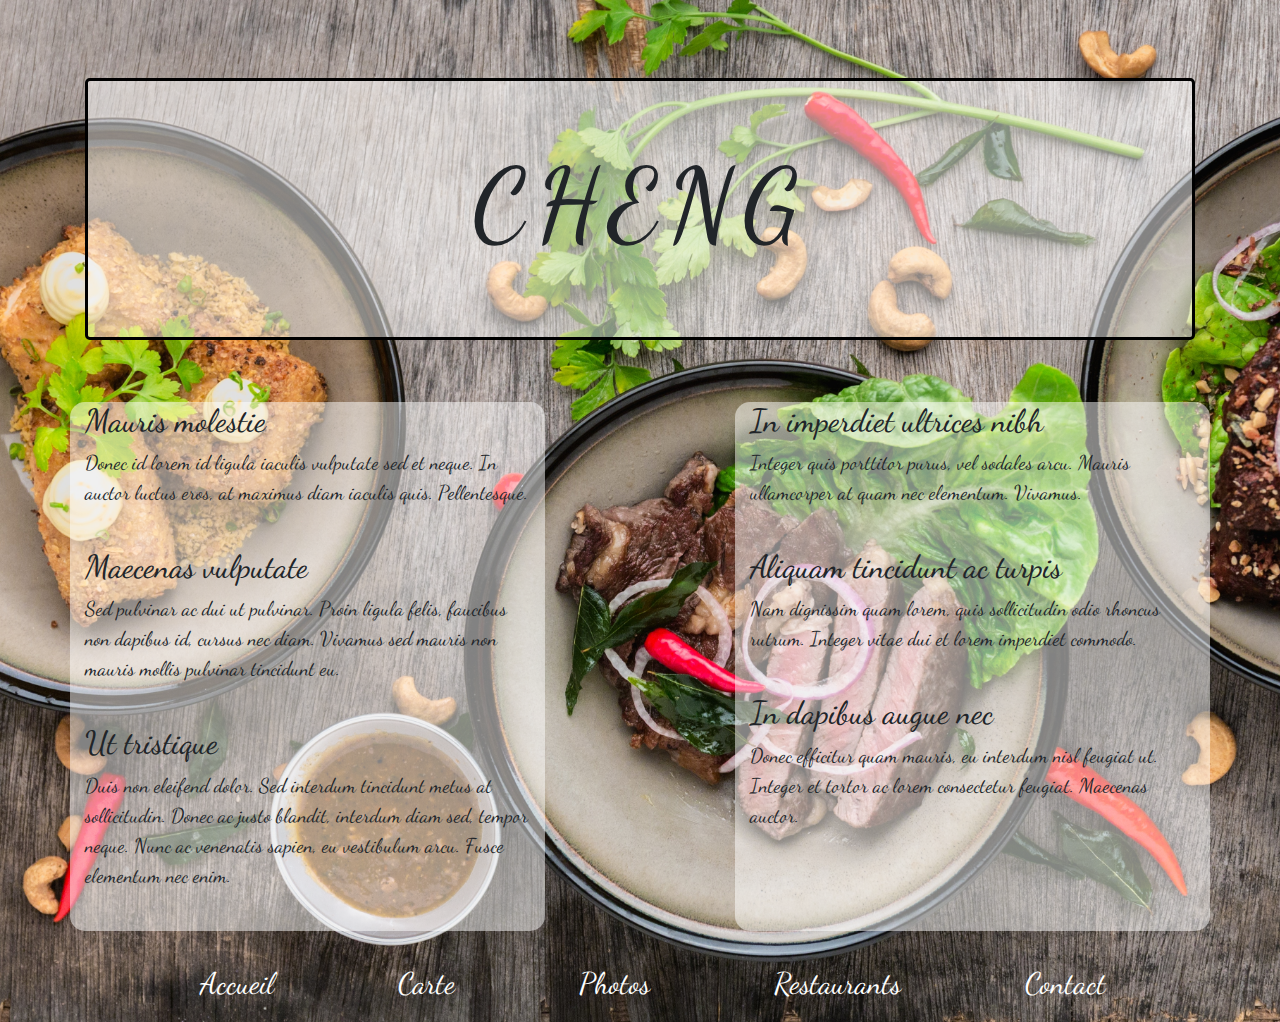
<file: index.html>
<!DOCTYPE html>
<html>
<head>
	<title>restaurant-css-framework</title>
	<meta charset="utf-8">
	<meta http-equiv="X-UA-Compatible" content="IE=edge">
	<meta name="viewport" content="width=device-width, initial-scale=1">
	<link rel="stylesheet" href="css/bootstrap.min.css">
	<link rel="stylesheet" type="text/css" href="style.css">
	<link href="https://fonts.googleapis.com/css?family=Dancing+Script" rel="stylesheet">
	<link rel="stylesheet" href="cssa/font-awesome.min.css">
</head>
<body>
	<div class="container">
		<div class="jumbotron">
			<h1>CHENG</h1>
		</div>
		<div class="row">
			<div class="tableau1 col-5 col-sm-5 col-md-5 col-lg-5">
				<h2>Mauris molestie</h2>
				<p>
					Donec id lorem id ligula iaculis vulputate sed et neque. In auctor luctus eros, at maximus diam iaculis quis. Pellentesque.
				</p><br>
				<h2>Maecenas vulputate</h2>
				<p>
					Sed pulvinar ac dui ut pulvinar. Proin ligula felis, faucibus non dapibus id, cursus nec diam. Vivamus sed mauris non mauris mollis pulvinar tincidunt eu.
				</p><br>
				<h2>Ut tristique</h2>
				<p>
					Duis non eleifend dolor. Sed interdum tincidunt metus at sollicitudin. Donec ac justo blandit, interdum diam sed, tempor neque. Nunc ac venenatis sapien, eu vestibulum arcu. Fusce elementum nec enim.
				</p><br>
			</div>
			<div class="tableau2 offset-2 col-5 col-sm-5 col-md-5 col-lg-5">
				<h2>In imperdiet ultrices nibh</h2>
				<p>
					Integer quis porttitor purus, vel sodales arcu. Mauris ullamcorper at quam nec elementum. Vivamus.
				</p><br>
				<h2>Aliquam tincidunt ac turpis</h2>
				<p>
					Nam dignissim quam lorem, quis sollicitudin odio rhoncus rutrum. Integer vitae dui et lorem imperdiet commodo.
				</p><br>
				<h2>In dapibus augue nec</h2>
				<p>
					Donec efficitur quam mauris, eu interdum nisl feugiat ut. Integer et tortor ac lorem consectetur feugiat. Maecenas auctor.
				</p><br>
			</div>
			<div class="row">
				<div class="footer col-12 col-sm-12 col-md-12 col-lg-12">
					<ul class="pages">
						<li class="page"><a href="index.html">Accueil</a></li>
						<li class="page"><a href="carte.html">Carte</a></li>
						<li class="page"><a href="photos.html">Photos</a></li>
						<li class="page"><a href="restaurants.html">Restaurants</a></li>
						<li class="page"><a href="contact.html">Contact</a></li>
					</ul>
				</div>
			</div>
		</div>
	</div>
</body>
</html>
</file>
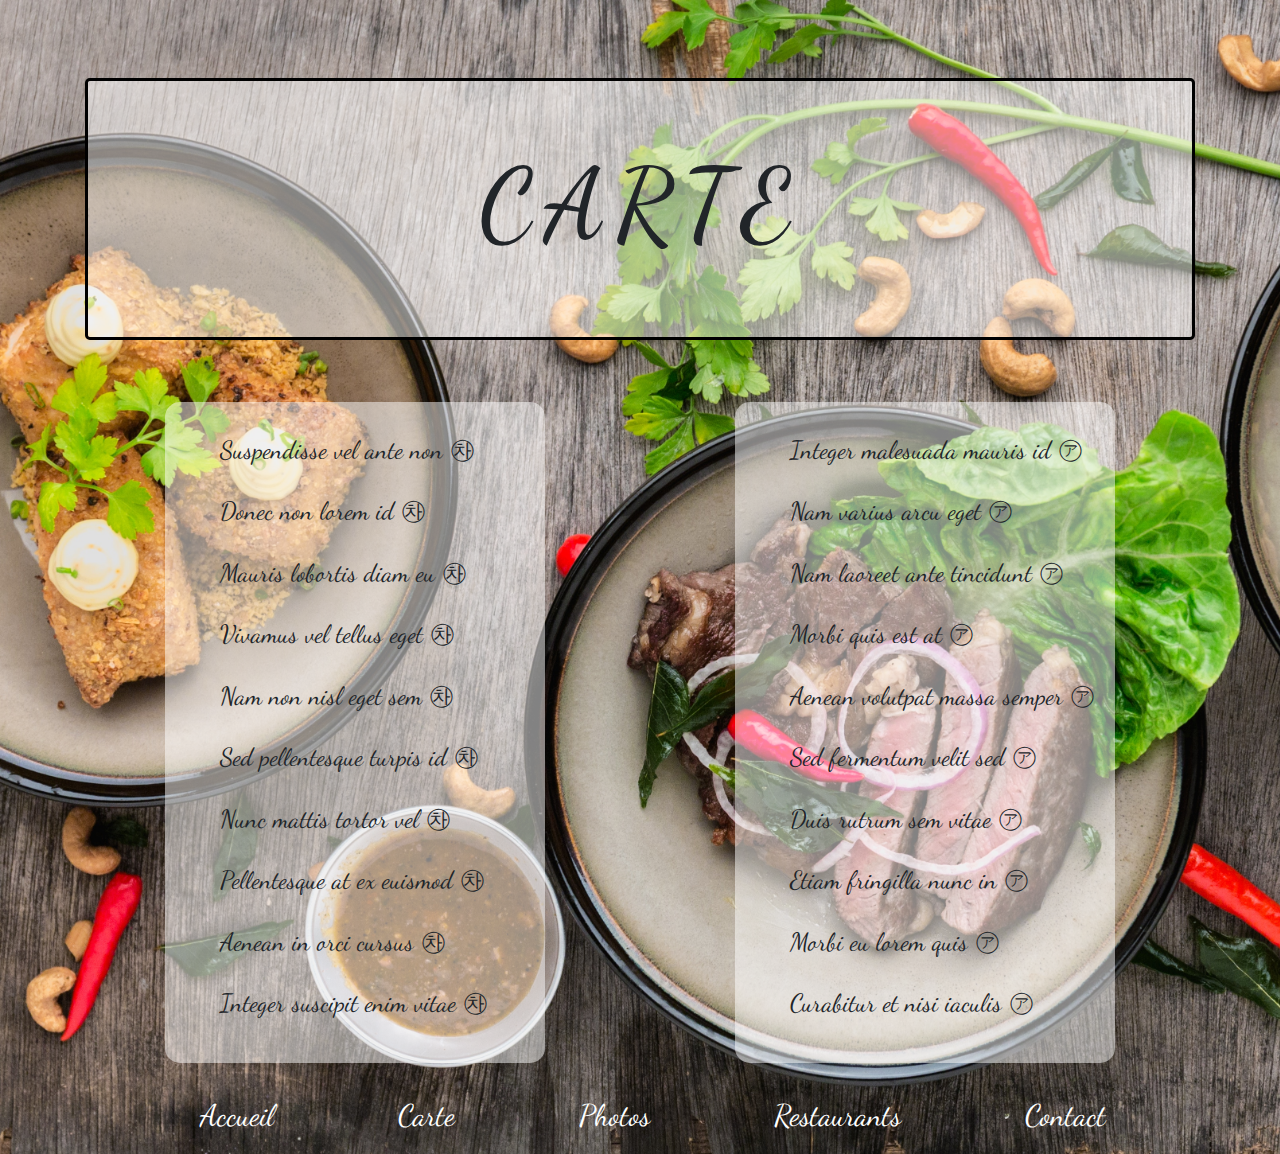
<file: carte.html>
<!DOCTYPE html>
<html>
<head>
	<title>restaurant-css-framework</title>
	<meta charset="utf-8">
	<meta http-equiv="X-UA-Compatible" content="IE=edge">
	<meta name="viewport" content="width=device-width, initial-scale=1">
	<link rel="stylesheet" href="css/bootstrap.min.css">
	<link rel="stylesheet" type="text/css" href="style.css">
	<link href="https://fonts.googleapis.com/css?family=Dancing+Script" rel="stylesheet">
	<link rel="stylesheet" href="cssa/font-awesome.min.css">
</head>
<body>
	<div class="container">
		<div class="jumbotron">
			<h1>CARTE</h1>
		</div>
		<div class="row">
			<div class="tableau1 offset-1 col-4 col-sm-4 col-md-4 col-lg-4">
				<ul class="plats">
					<li class="carte">Suspendisse vel ante non &#12919;</li><br>

					<li class="carte">Donec non lorem id &#12919;</li><br>
 
 					<li class="carte">Mauris lobortis diam eu &#12919;</li><br>

					<li class="carte">Vivamus vel tellus eget &#12919;</li><br>
  
  					<li class="carte">Nam non nisl eget sem &#12919;</li><br>
  
  					<li class="carte">Sed pellentesque turpis id &#12919;</li><br>

					<li class="carte">Nunc mattis tortor vel &#12919;</li><br>
  
  					<li class="carte">Pellentesque at ex euismod &#12919;</li><br>
  
  					<li class="carte">Aenean in orci cursus &#12919;</li><br>
  
  					<li class="carte">Integer suscipit enim vitae &#12919;</li><br>
  				</ul>
			</div>
			<div class="tableau2 offset-2 col-4 col-sm-4 col-md-4 col-lg-4">
				<ul class="plats">
					<li class="carte">Integer malesuada mauris id &#13008;</li><br>

					<li class="carte">Nam varius arcu eget &#13008;</li><br>
  
  					<li class="carte">Nam laoreet ante tincidunt &#13008;</li><br>

					<li class="carte">Morbi quis est at &#13008;</li><br>
  
  					<li class="carte">Aenean volutpat massa semper &#13008;</li><br>
  
  					<li class="carte">Sed fermentum velit sed &#13008;</li><br>
  
  					<li class="carte">Duis rutrum sem vitae &#13008;</li><br>
  
  					<li class="carte">Etiam fringilla nunc in &#13008;</li><br>
  
  					<li class="carte">Morbi eu lorem quis &#13008;</li><br>
  
  					<li class="carte">Curabitur et nisi iaculis &#13008;</li><br>
				</ul>
			</div>
			<div class="row">
				<div class="footer col-12 col-sm-12 col-md-12 col-lg-12">
					<ul class="pages">
						<li class="page"><a href="index.html">Accueil</a></li>
						<li class="page"><a href="carte.html">Carte</a></li>
						<li class="page"><a href="photos.html">Photos</a></li>
						<li class="page"><a href="restaurants.html">Restaurants</a></li>
						<li class="page"><a href="contact.html">Contact</a></li>
					</ul>
				</div>
			</div>
		</div>
	</div>
</body>
</file>
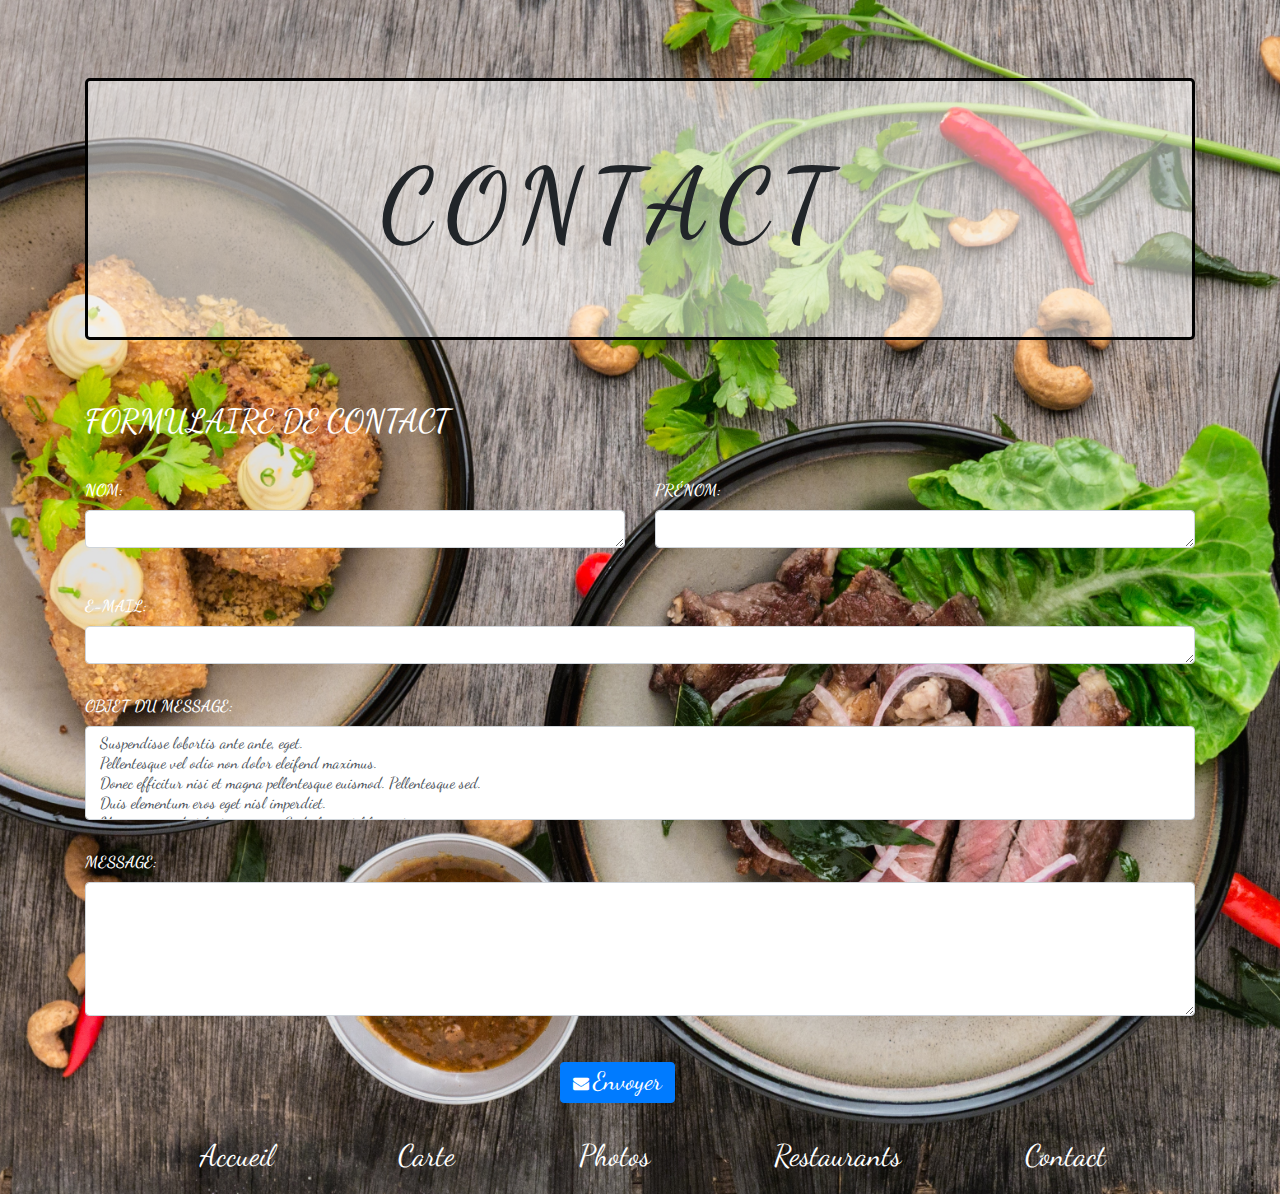
<file: contact.html>
<!DOCTYPE html>
<html>
<head>
	<title>restaurant-css-framework</title>
	<meta charset="utf-8">
	<meta http-equiv="X-UA-Compatible" content="IE=edge">
	<meta name="viewport" content="width=device-width, initial-scale=1">
	<link rel="stylesheet" href="css/bootstrap.min.css">
	<link rel="stylesheet" type="text/css" href="style.css">
	<link href="https://fonts.googleapis.com/css?family=Dancing+Script" rel="stylesheet">
	<link rel="stylesheet" href="cssa/font-awesome.min.css">
</head>
<body>
	<div class="container">
		<div class="jumbotron">
			<h1 class="contact">CONTACT</h1>
		</div>
		<div class="row">
			<div class="formulaire col-12 col-sm-12 col-md-12 col-lg-12">
				<h2>FORMULAIRE DE CONTACT</h2>
			</div>
			<div class="nom form-group col-6 col-sm-6 col-md-6 col-lg-6">
				<label for="exampleTextarea">NOM:</label>
				<textarea class="form-control" rows="1"></textarea>
			</div>
			<div class="prenom col-6 col-sm-6 col-md-6 col-lg-6">
				<label for="exampleTextarea">PRÉNOM:</label>
				<textarea class="form-control" rows="1"></textarea>
			</div>
			<div class="email col-12 col-sm-12 col-md-12 col-lg-12">
				<label for="exampleTextarea">E-MAIL:</label>
				<textarea class="form-control" rows="1"></textarea>
			</div>
			<div class="objmsg col-12 col-sm-12 col-md-12 col-lg-12">
				<label for="exampleTextarea">OBJET DU MESSAGE:</label>
				<select multiple class=form-control>
 					<option value=un>Suspendisse lobortis ante ante, eget.</option>
 					<option value=deux>Pellentesque vel odio non dolor eleifend maximus.</option>
 					<option value=trois>Donec efficitur nisi et magna pellentesque euismod. Pellentesque sed.</option>
 					<option value="quatre">Duis elementum eros eget nisl imperdiet.</option>
 					<option value="cinq">Mauris imperdiet luctus massa. Sed placerat libero at.</option>
 					<option value="six">Pellentesque eget risus ornare, placerat augue a, fermentum felis. Proin.</option>
 					<option value="sept">Nam metus augue, luctus.</option>
 					<option value="huit">Nunc ac nibh nulla. Nam sed ex consequat, convallis diam porttitor.</option>
 					<option value="neuf">Curabitur sed lacinia dui. Nulla eu tellus eget enim consectetur mattis. Donec.</option>
 					<option value="dix">In sed nulla sodales, tristique sem quis, maximus orci. Pellentesque sagittis augue velit. </option>
				</select>
			</div>
			<div class="msg form-group col-12 col-sm-12 col-md-12 col-lg-12">
    			<label for="exampleTextarea">MESSAGE:</label>
    			<textarea class="form-control" id="exampleTextarea" rows="5"></textarea>
  			</div>
  			<div class="boutton offset-5 col-4 col-sm-4 col-md-4 col-lg-4">
  				<button type="submit" class="btn btn-primary"><i class="fa fa-envelope" aria-hidden="true"> <span class="envoyer">Envoyer</span></i>
</button>
  			</div>
  			<div class="row">
				<div class="footer col-12 col-sm-12 col-md-12 col-lg-12">
					<ul class="pages">
						<li class="page"><a href="index.html">Accueil</a></li>
						<li class="page"><a href="carte.html">Carte</a></li>
						<li class="page"><a href="photos.html">Photos</a></li>
						<li class="page"><a href="restaurants.html">Restaurants</a></li>
						<li class="page"><a href="contact.html">Contact</a></li>
					</ul>
				</div>
			</div>
		</div>
	</div>
</body>
</file>
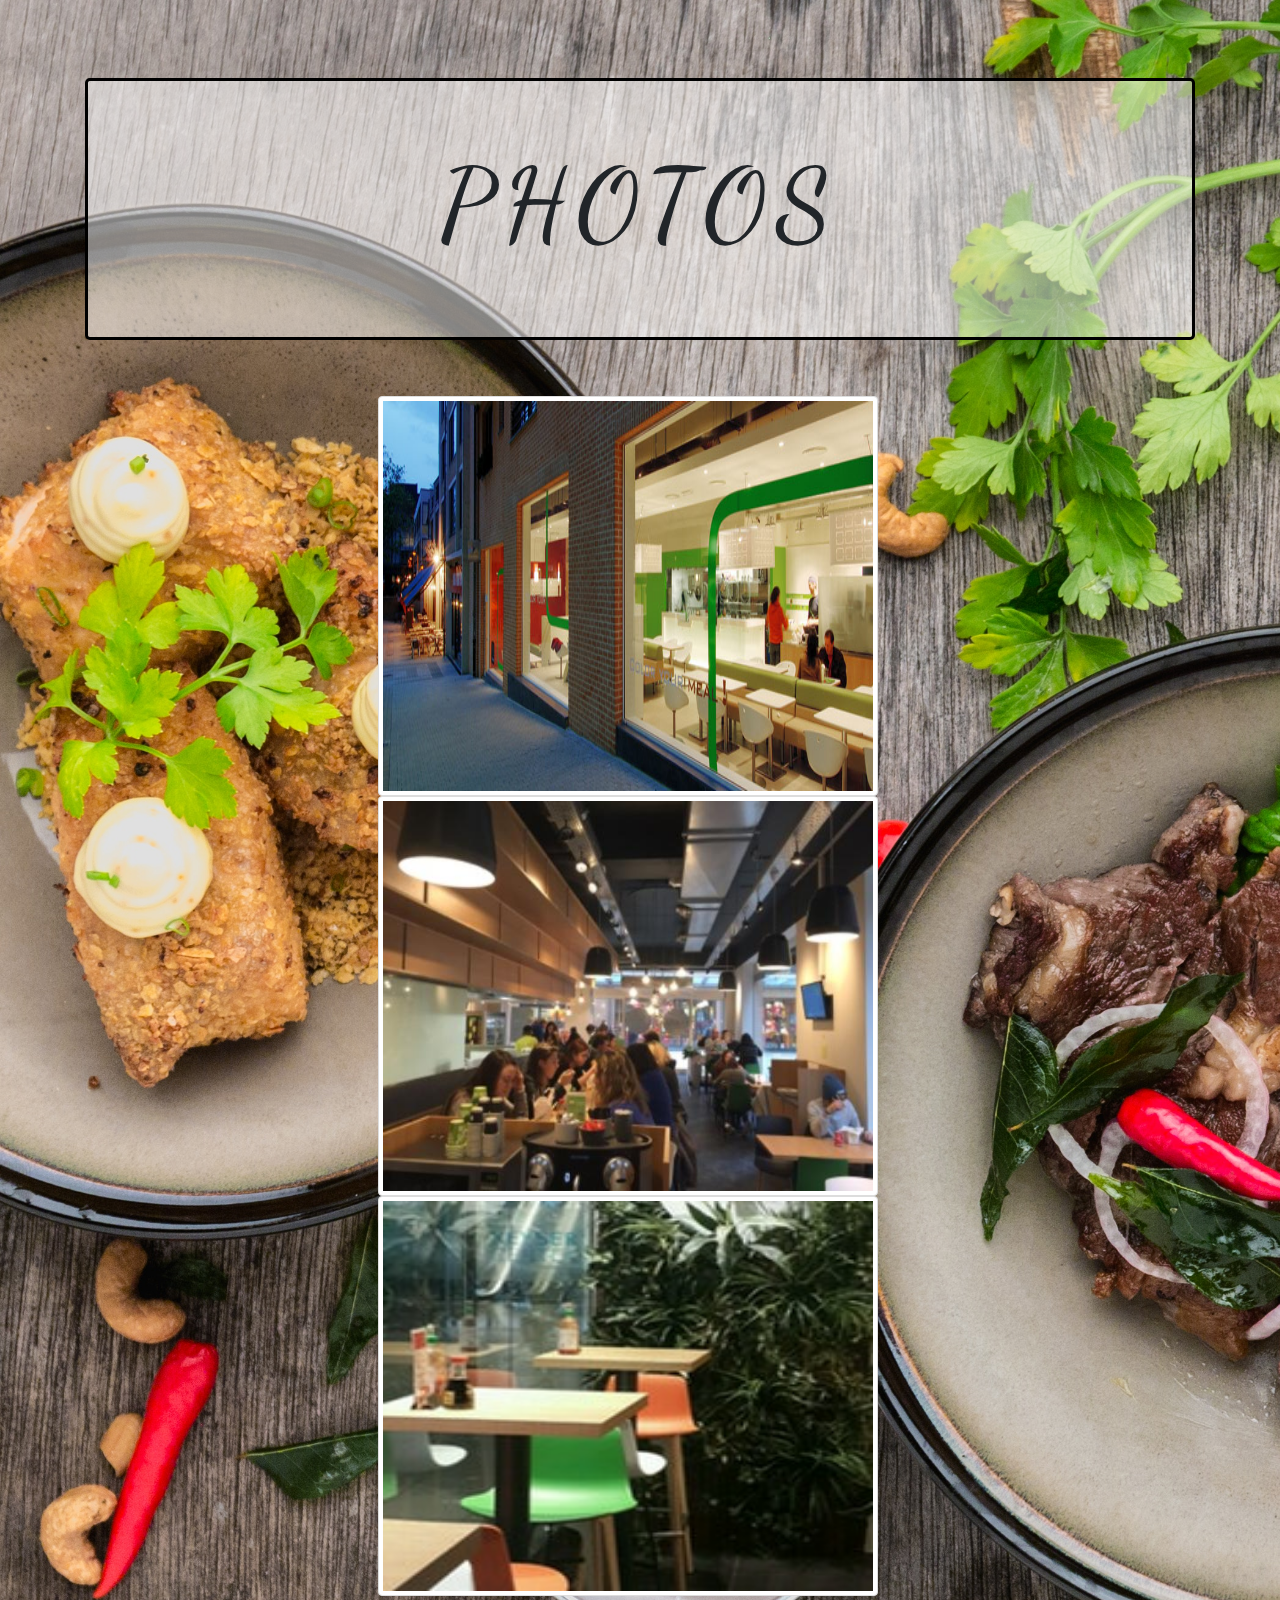
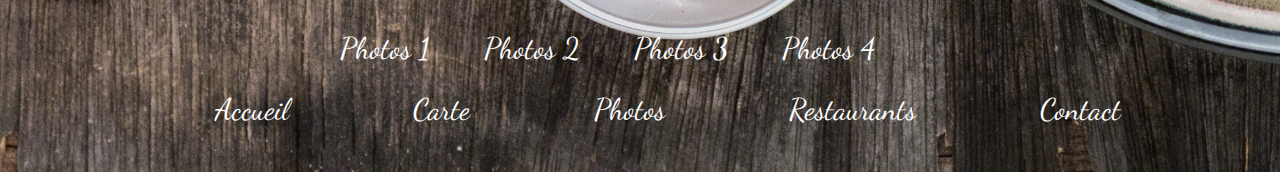
<file: photo2.html>
<!DOCTYPE html>
<html>
<head>
	<title>restaurant-css-framework</title>
	<meta charset="utf-8">
	<meta http-equiv="X-UA-Compatible" content="IE=edge">
	<meta name="viewport" content="width=device-width, initial-scale=1">
	<link rel="stylesheet" href="css/bootstrap.min.css">
	<link rel="stylesheet" type="text/css" href="style.css">
	<link href="https://fonts.googleapis.com/css?family=Dancing+Script" rel="stylesheet">
	<link rel="stylesheet" href="cssa/font-awesome.min.css">
</head>
<body>
	<div class="container">
		<div class="jumbotron">
			<h1>PHOTOS</h1>
		</div>
		<div class="row photos">
			<div class="offset-3 col-9 col-sm-9 col-md-9 col-lg-9">
				<img src="image/wl4.jpg" class="photol img-thumbnail" alt="Image du restaurant">
			</div>
			<div class="offset-3 col-9 col-sm-9 col-md-9 col-lg-9">
				<img src="image/wl5.jpg" class="photol img-thumbnail" alt="Image du restaurant">
			</div>
			<div class="offset-3 col-9 col-sm-9 col-md-9 col-lg-9">
				<img src="image/wa1.jpg" class="photol img-thumbnail" alt="Image du restaurant">
			</div>
			<div class="row">
				<div class="pagesphotos offset-2 col-9 col-sm-9 col-md-9 col-lg-9">
					<ul>
						<li class="photosb"><a href="photos.html">Photos 1</a></li>
						<li class="photosb"><a href="photo2.html">Photos 2</a></li>
						<li class="photosb"><a href="photo3.html">Photos 3</a></li>
						<li class="photosb"><a href="photo4.html">Photos 4</a></li>
					</ul>
				</div>
			</div>
			<div class="row">
				<div class="col-12 col-sm-12 col-md-12 col-lg-12">
					<ul>
						<li class="page"><a href="index.html">Accueil</a></li>
						<li class="page"><a href="carte.html">Carte</a></li>
						<li class="page"><a href="photos.html">Photos</a></li>
						<li class="page"><a href="restaurants.html">Restaurants</a></li>
						<li class="page"><a href="contact.html">Contact</a></li>
					</ul>
				</div>
			</div>
		</div>
	</div>
</body>
</file>
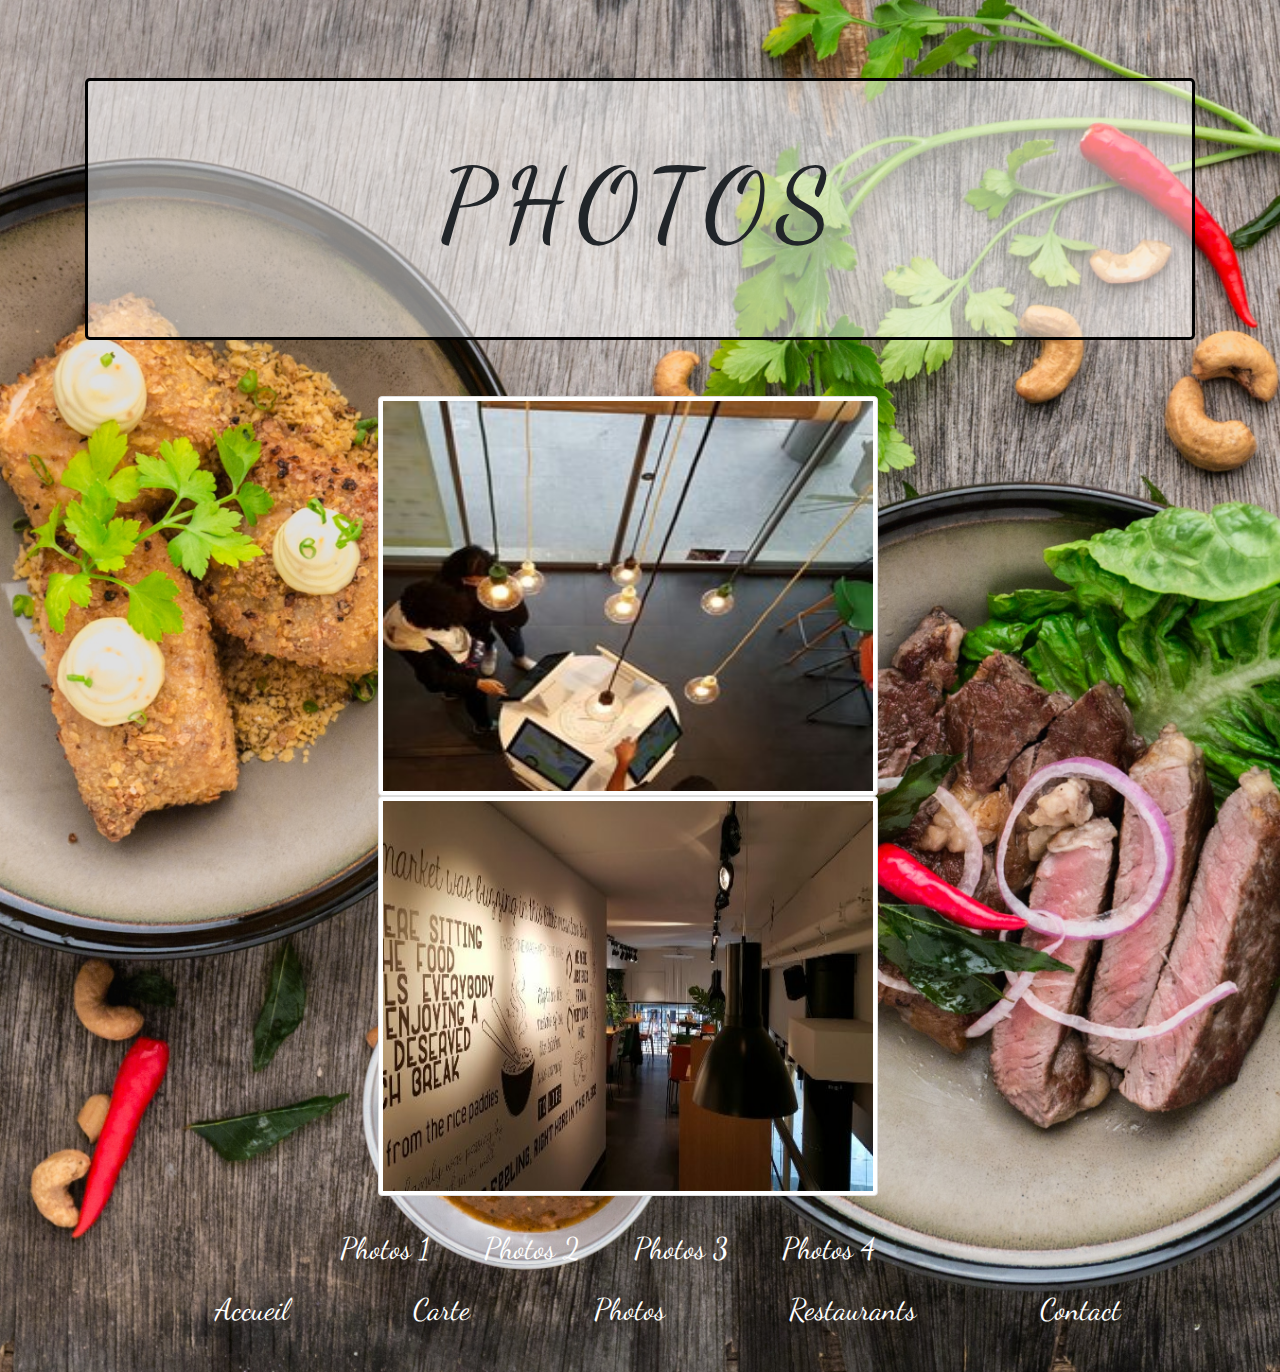
<file: photo3.html>
<!DOCTYPE html>
<html>
<head>
	<title>restaurant-css-framework</title>
	<meta charset="utf-8">
	<meta http-equiv="X-UA-Compatible" content="IE=edge">
	<meta name="viewport" content="width=device-width, initial-scale=1">
	<link rel="stylesheet" href="css/bootstrap.min.css">
	<link rel="stylesheet" type="text/css" href="style.css">
	<link href="https://fonts.googleapis.com/css?family=Dancing+Script" rel="stylesheet">
	<link rel="stylesheet" href="cssa/font-awesome.min.css">
</head>
<body>
	<div class="container">
		<div class="jumbotron">
			<h1>PHOTOS</h1>
		</div>
		<div class="row photos">
			<div class="offset-3 col-9 col-sm-9 col-md-9 col-lg-9">
				<img src="image/wa2.jpg" class="photol img-thumbnail" alt="Image du restaurant">
			</div>
			<div class="offset-3 col-9 col-sm-9 col-md-9 col-lg-9">
				<img src="image/wa4.jpg" class="photol img-thumbnail" alt="Image du restaurant">
			</div>
			<div class="row">
				<div class="pagesphotos offset-2 col-9 col-sm-9 col-md-9 col-lg-9">
					<ul>
						<li class="photosb"><a href="photos.html">Photos 1</a></li>
						<li class="photosb"><a href="photo2.html">Photos 2</a></li>
						<li class="photosb"><a href="photo3.html">Photos 3</a></li>
						<li class="photosb"><a href="photo4.html">Photos 4</a></li>
					</ul>
				</div>
			</div>
			<div class="row">
				<div class="col-12 col-sm-12 col-md-12 col-lg-12">
					<ul>
						<li class="page"><a href="index.html">Accueil</a></li>
						<li class="page"><a href="carte.html">Carte</a></li>
						<li class="page"><a href="photos.html">Photos</a></li>
						<li class="page"><a href="restaurants.html">Restaurants</a></li>
						<li class="page"><a href="contact.html">Contact</a></li>
					</ul>
				</div>
			</div>
		</div>
	</div>
</body>
</file>
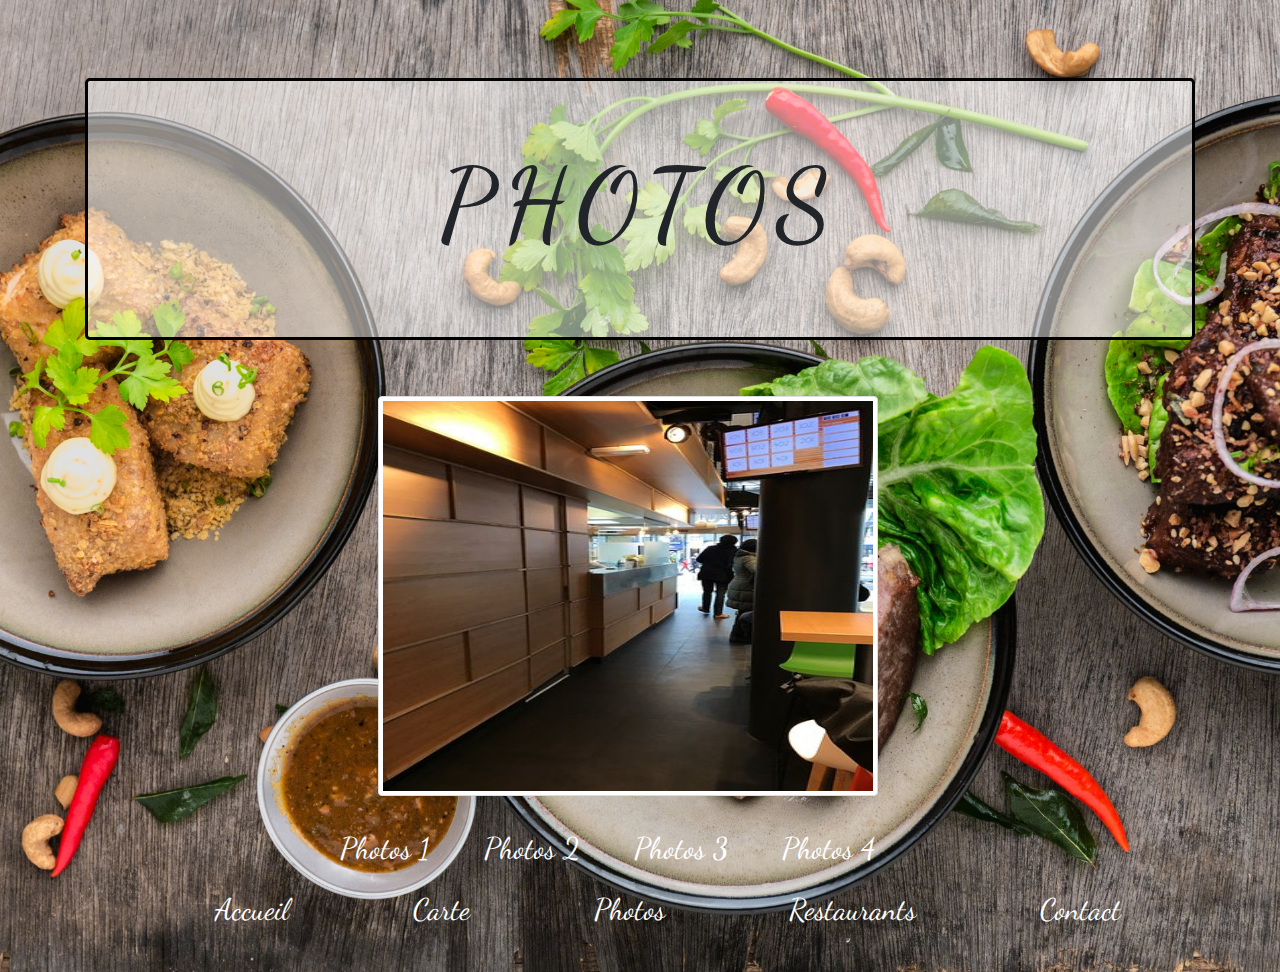
<file: photo4.html>
<!DOCTYPE html>
<html>
<head>
	<title>restaurant-css-framework</title>
	<meta charset="utf-8">
	<meta http-equiv="X-UA-Compatible" content="IE=edge">
	<meta name="viewport" content="width=device-width, initial-scale=1">
	<link rel="stylesheet" href="css/bootstrap.min.css">
	<link rel="stylesheet" type="text/css" href="style.css">
	<link href="https://fonts.googleapis.com/css?family=Dancing+Script" rel="stylesheet">
	<link rel="stylesheet" href="cssa/font-awesome.min.css">
</head>
<body>
	<div class="container">
		<div class="jumbotron">
			<h1>PHOTOS</h1>
		</div>
		<div class="row photos">
			<div class="offset-3 col-9 col-sm-9 col-md-9 col-lg-9">
				<img src="image/wa5.jpg" class="photol img-thumbnail" alt="Image du restaurant">
			</div>
			<div class="row">
				<div class="pagesphotos offset-2 col-9 col-sm-9 col-md-9col-lg-9">
					<ul>
						<li class="photosb"><a href="photos.html">Photos 1</a></li>
						<li class="photosb"><a href="photo2.html">Photos 2</a></li>
						<li class="photosb"><a href="photo3.html">Photos 3</a></li>
						<li class="photosb"><a href="photo4.html">Photos 4</a></li>
					</ul>
				</div>
			</div>
			<div class="row">
				<div class="col-12 col-sm-12 col-md-12 col-lg-12">
					<ul>
						<li class="page"><a href="index.html">Accueil</a></li>
						<li class="page"><a href="carte.html">Carte</a></li>
						<li class="page"><a href="photos.html">Photos</a></li>
						<li class="page"><a href="restaurants.html">Restaurants</a></li>
						<li class="page"><a href="contact.html">Contact</a></li>
					</ul>
				</div>
			</div>
		</div>
	</div>
</body>
</file>
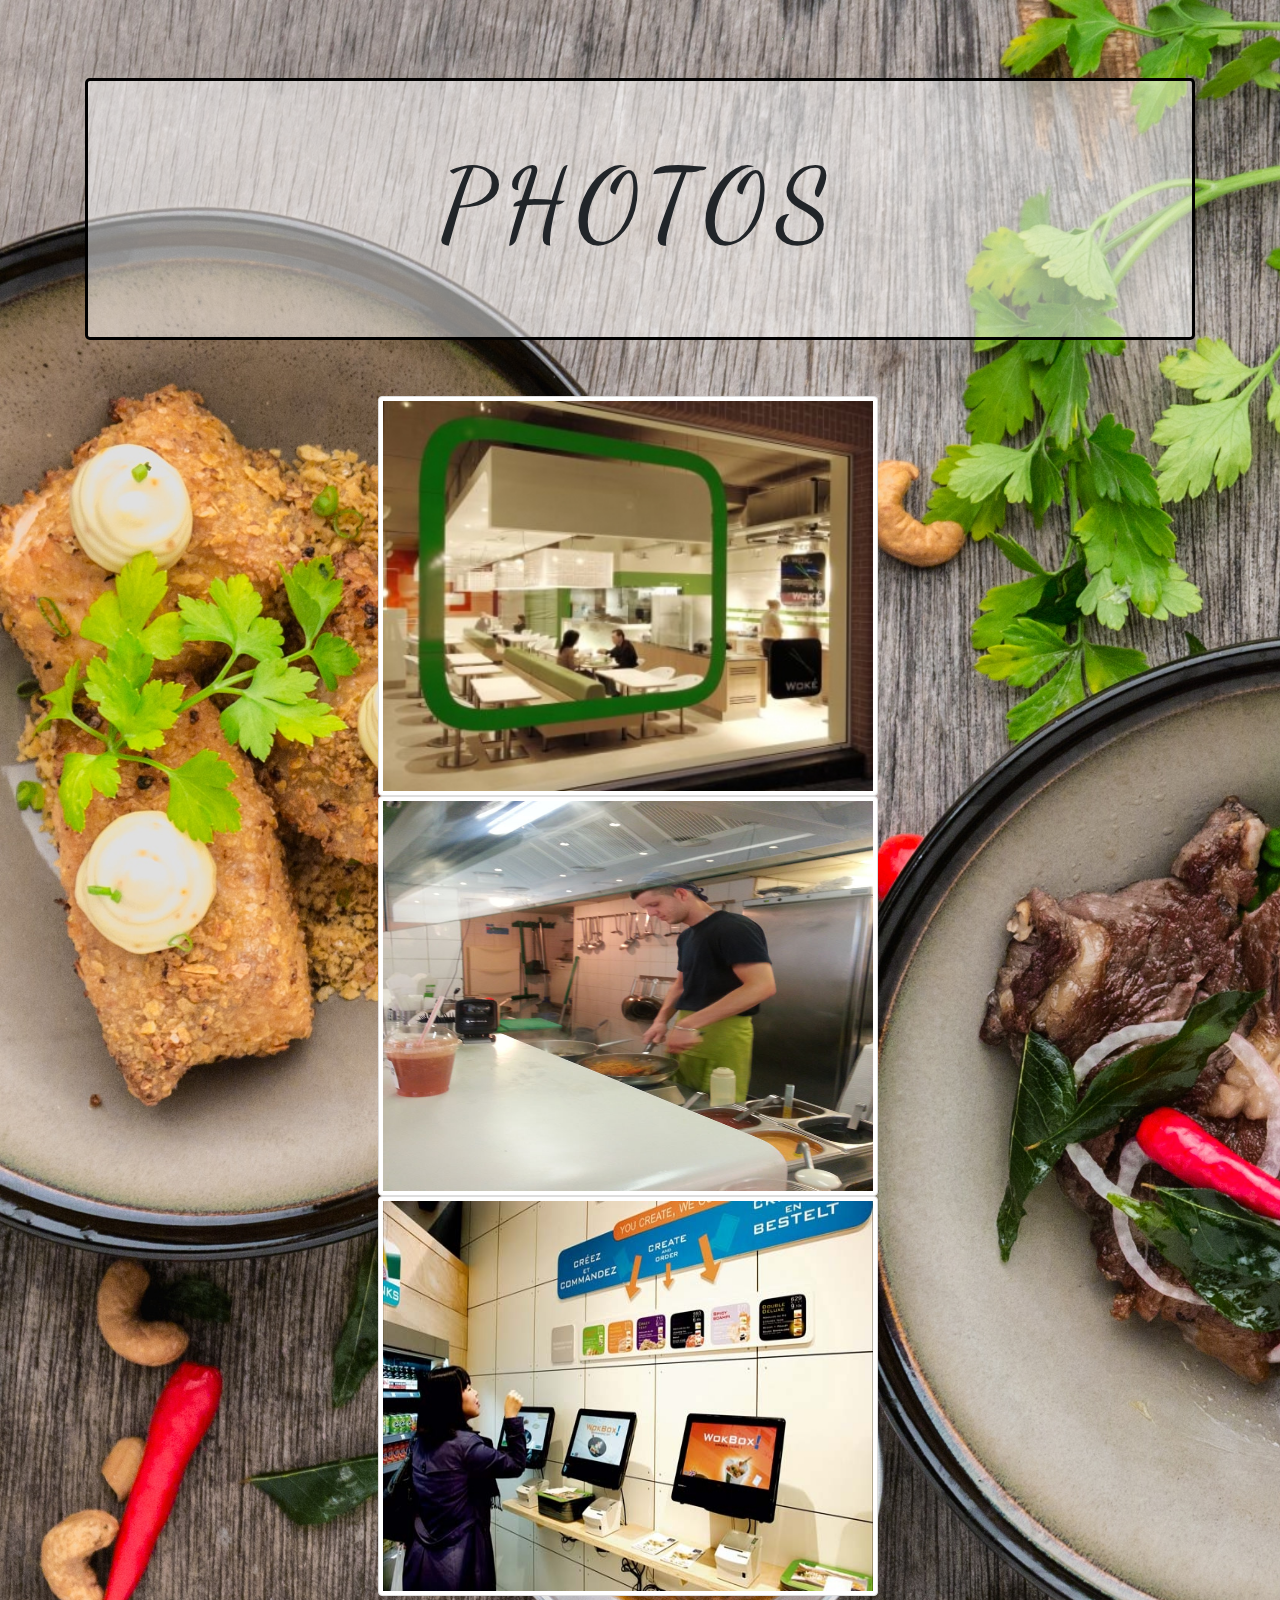
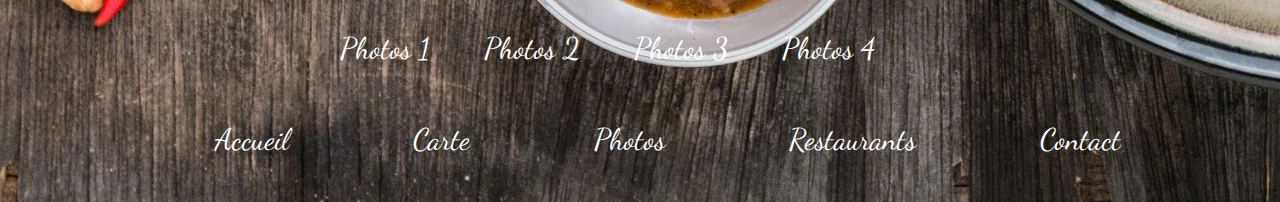
<file: photos.html>
<!DOCTYPE html>
<html>
<head>
	<title>restaurant-css-framework</title>
	<meta charset="utf-8">
	<meta http-equiv="X-UA-Compatible" content="IE=edge">
	<meta name="viewport" content="width=device-width, initial-scale=1">
	<link rel="stylesheet" href="css/bootstrap.min.css">
	<link rel="stylesheet" type="text/css" href="style.css">
	<link href="https://fonts.googleapis.com/css?family=Dancing+Script" rel="stylesheet">
	<link rel="stylesheet" href="cssa/font-awesome.min.css">
</head>
<body>
	<div class="container">
		<div class="jumbotron">
			<h1>PHOTOS</h1>
		</div>
		<div class="row photos">
			<div class="offset-3 col-9 col-sm-9 col-md-9 col-lg-9">
				<img src="image/wl1.jpg" class="photol img-thumbnail" alt="Image du restaurant">
			</div>
			<div class="offset-3 col-9 col-sm-9 col-md-9 col-lg-9">
				<img src="image/wl2.jpg" class="photol img-thumbnail" alt="Image du restaurant">
			</div>
			<div class="offset-3 col-9 col-sm-9 col-md-9 col-lg-9">
				<img src="image/wl3.jpg" class="photol img-thumbnail" alt="Image du restaurant">
			</div>
			<div class="row">
				<div class="pagesphotos offset-2 col-9 col-sm-9 col-md-9 col-lg-9">
					<ul>
						<li class="photosb"><a href="photos.html">Photos 1</a></li>
						<li class="photosb"><a href="photo2.html">Photos 2</a></li>
						<li class="photosb"><a href="photo3.html">Photos 3</a></li>
						<li class="photosb"><a href="photo4.html">Photos 4</a></li>
					</ul>
				</div>
			</div>
			<div class="row">
				<div class="footer col-12 col-sm-12 col-md-12 col-lg-12">
					<ul class="pages">
						<li class="page"><a href="index.html">Accueil</a></li>
						<li class="page"><a href="carte.html">Carte</a></li>
						<li class="page"><a href="photos.html">Photos</a></li>
						<li class="page"><a href="restaurants.html">Restaurants</a></li>
						<li class="page"><a href="contact.html">Contact</a></li>
					</ul>
				</div>
			</div>
		</div>
	</div>
</body>
</file>
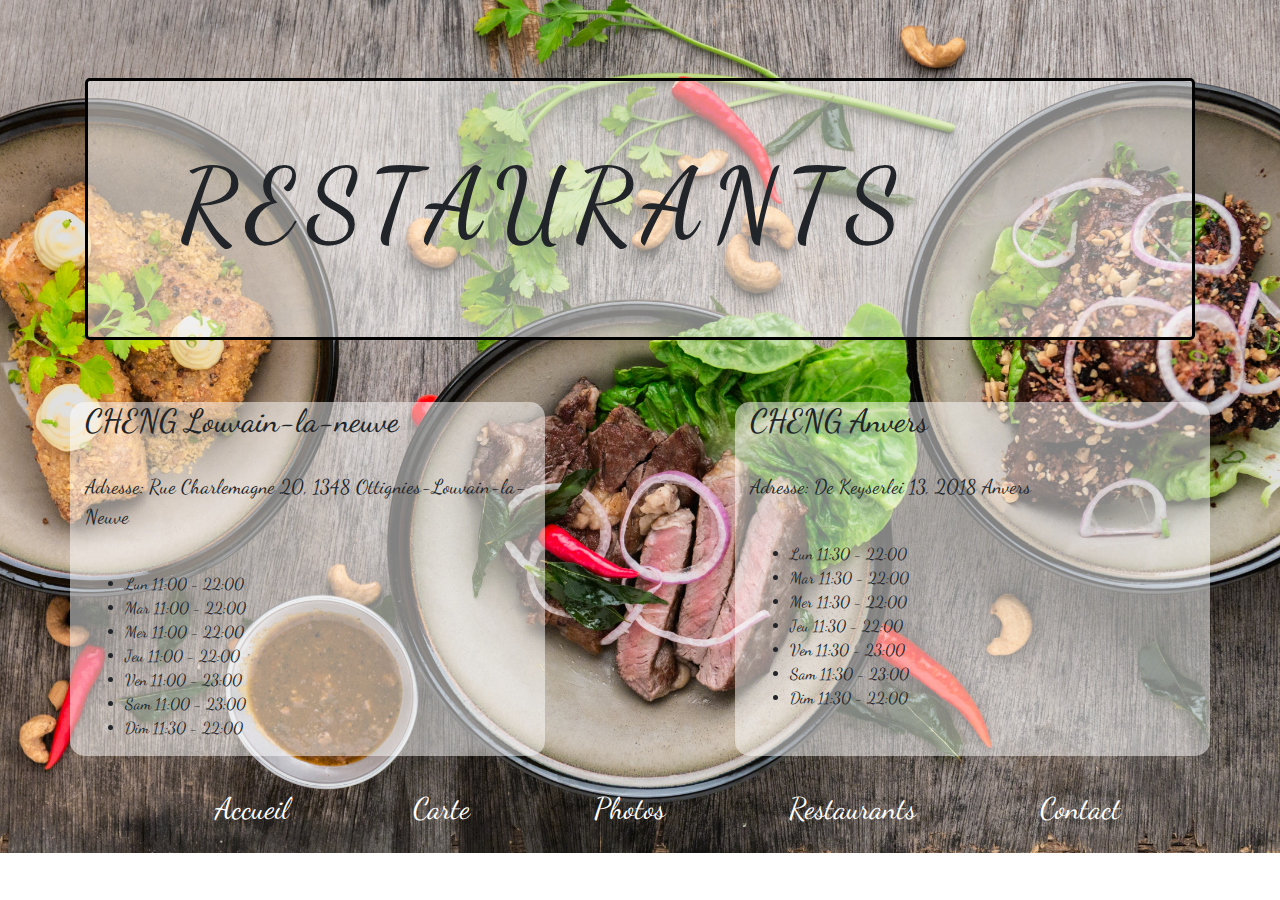
<file: restaurants.html>
<!DOCTYPE html>
<html>
<head>
	<title>restaurant-css-framework</title>
	<meta charset="utf-8">
	<meta http-equiv="X-UA-Compatible" content="IE=edge">
	<meta name="viewport" content="width=device-width, initial-scale=1">
	<link rel="stylesheet" href="css/bootstrap.min.css">
	<link rel="stylesheet" type="text/css" href="style.css">
	<link href="https://fonts.googleapis.com/css?family=Dancing+Script" rel="stylesheet">
	<link rel="stylesheet" href="cssa/font-awesome.min.css">
</head>
<body>
	<div class="container">
		<div class="jumbotron">
			<h1 class="titrerestaurants">RESTAURANTS</h1>
		</div>
		<div class="row">
			<div class="tableau1 col-5 col-sm-5 col-md-5 col-lg-5">
				<h2>CHENG Louvain-la-neuve</h2><br>
				<p>Adresse: Rue Charlemagne 20, 1348 Ottignies-Louvain-la-Neuve</p><br>
				<ul>
					<li class="horaire">Lun 11:00 - 22:00</li>
					<li class="horaire">Mar 11:00 - 22:00</li>
					<li class="horaire">Mer 11:00 - 22:00</li>
					<li class="horaire">Jeu 11:00 - 22:00</li>
					<li class="horaire">Ven 11:00 - 23:00</li>
					<li class="horaire">Sam 11:00 - 23:00</li>
					<li class="horaire">Dim 11:30 - 22:00</li>
				</ul>
			</div>
			<div class="tableau2 offset-2 col-5 col-sm-5 col-md-5 col-lg-5">
				<h2>CHENG Anvers</h2><br>
				<p>Adresse: De Keyserlei 13, 2018 Anvers</p><br>
				<ul>
					<li class="horaire">Lun 11:30 - 22:00</li>
					<li class="horaire">Mar 11:30 - 22:00</li>
					<li class="horaire">Mer 11:30 - 22:00</li>
					<li class="horaire">Jeu 11:30 - 22:00</li>
					<li class="horaire">Ven 11:30 - 23:00</li>
					<li class="horaire">Sam 11:30 - 23:00</li>
					<li class="horaire">Dim 11:30 - 22:00</li>
				</ul>
			</div>
		</div>
		<div class="row">
			<div class="footer col-12 col-sm-12 col-md-12 col-lg-12">
				<ul class="pages">
					<li class="page"><a href="index.html">Accueil</li></a>
					<li class="page"><a href="carte.html">Carte</li></a>
					<li class="page"><a href="photos.html">Photos</li></a>
					<li class="page"><a href="restaurants.html">Restaurants</li></a>
					<li class="page"><a href="contact.html">Contact</li></a>
				</ul>
			</div>
		</div>
	</div>
</body>
</file>
<file: style.css>
body {
  font-family: 'Dancing Script';
  background-image: url(image/imagefond.jpg) !important;
  background-repeat: no-repeat;
  background-size: cover; }

.col {
  margin-top: 20px; }

.jumbotron {
  border: 3px solid black;
  margin-top: 7%;
  background-color: rgba(255, 255, 255, 0.5); }

.jumbotron h1 {
  font-family: 'Dancing Script';
  font-size: 100px;
  text-align: center;
  letter-spacing: 10px; }

.titrerestaurants {
  margin-left: -190px; }

.tableau1 {
  margin-top: 30px;
  background-color: white;
  border-radius: 15px;
  background-color: rgba(255, 255, 255, 0.5); }

.tableau1 h2 {
  opacity: 1; }

.tableau1 p {
  font-size: 20px; }

.tableau2 {
  margin-top: 30px;
  background-color: white;
  border-radius: 15px;
  background-color: rgba(255, 255, 255, 0.5); }

.tableau2 p {
  font-size: 20px; }

.pages {
  margin-top: 30px; }

.page {
  display: inline;
  list-style: none;
  margin: 0 30px;
  margin-left: 90px; }

.photos {
  margin-top: 30px;
  display: inline;
  list-style: none; }

.carte {
  list-style: none;
  font-size: 25px; }

.tableauA {
  background-color: rgba(255, 255, 255, 0.5);
  border-radius: 15px; }

.tableauB {
  background-color: rgba(255, 255, 255, 0.5);
  border-radius: 15px; }

.plats {
  margin-top: 30px; }

a {
  color: white;
  font-size: 30px; }

.photosb {
  display: inline;
  margin: 0 25px; }

.photol {
  height: 400px;
  width: 500px; }

.contact {
  margin-left: -60px; }

.formulaire {
  margin-top: 30px;
  color: white; }

.nom {
  margin-top: 30px; }

.prenom {
  margin-top: 30px; }

.email {
  margin-top: 30px; }

.objmsg {
  margin-top: 30px; }

.msg {
  margin-top: 30px; }

.boutton {
  margin-top: 30px; }

.envoyer {
  font-family: 'Dancing Script';
  font-size: 25px; }

label {
  color: white;
  font-weight: bold; }

.pagesphotos {
  margin-top: 30px; }

a:hover {
  text-decoration: none;
  color: white; }

/*# sourceMappingURL=style.css.map */
</file>
